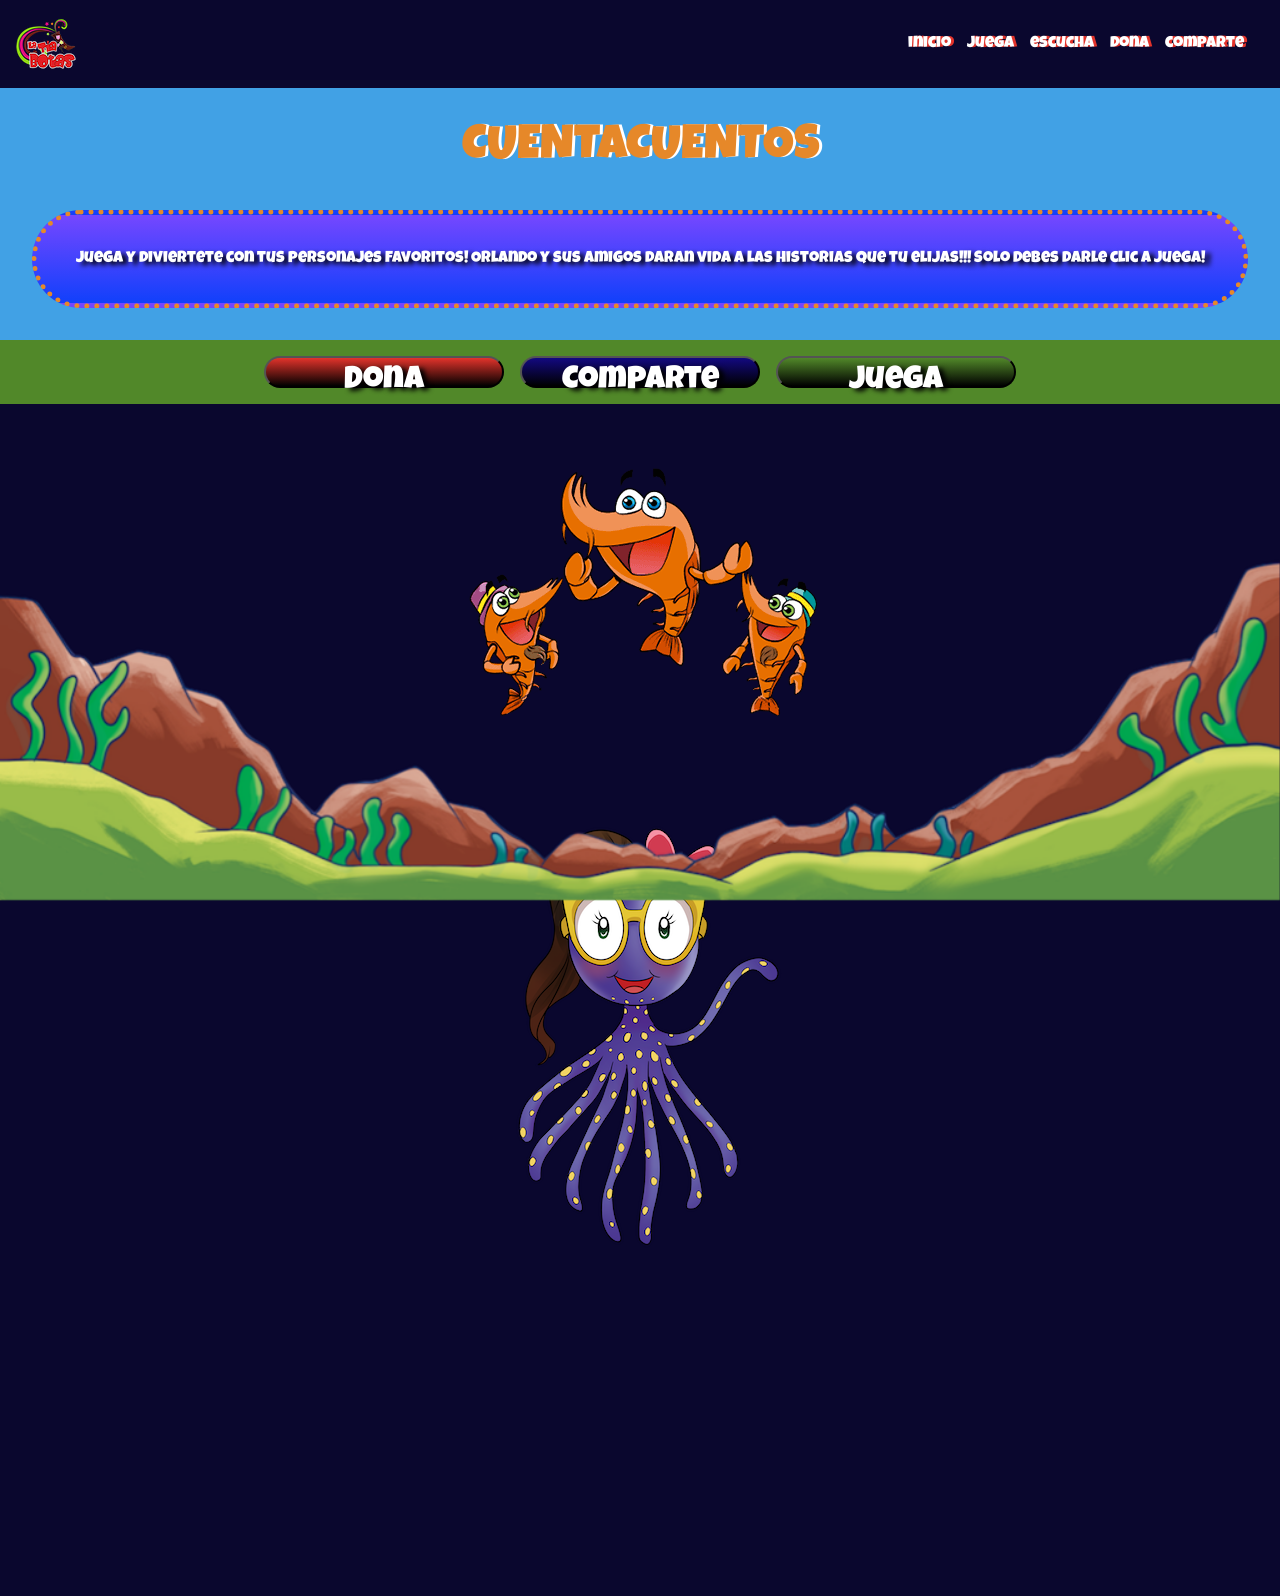
<file: index.html>
<!DOCTYPE html>
<html lang="en">
<head>
    <meta charset="UTF-8">
    <meta http-equiv="X-UA-Compatible" content="IE=edge">
    <meta name="viewport" content="width=device-width, initial-scale=1.0">
    <meta name="description" content="Crea tu propio cuento para disfrutar de las aventuras de Orlando y sus amigos narradas por La Tía botas">
    <meta name="keywords" content="Tia Botas, Orlando , Tina"/>
    <link href="https://cdn.jsdelivr.net/npm/bootstrap@5.3.0-alpha3/dist/css/bootstrap.min.css" rel="stylesheet" integrity="sha384-KK94CHFLLe+nY2dmCWGMq91rCGa5gtU4mk92HdvYe+M/SXH301p5ILy+dN9+nJOZ" crossorigin="anonymous">  
    <link rel="stylesheet" href="css/main.css">
    <link rel="preconnect" href="https://fonts.googleapis.com">
    <link rel="preconnect" href="https://fonts.gstatic.com" crossorigin>
    <link href="https://fonts.googleapis.com/css2?family=Luckiest+Guy&display=swap" rel="stylesheet">
    <title>Cuentacuentos Interactivo de La Tía Botas</title>
</head>
<body>            
    <header>
        <img src="./img/logo.png" alt="imgLogo la tia botas" class="logo">
        <nav class="navbar navbar-expand-lg ">
            <div class="container-fluid">
            <a class="navbar-brand" href="#"></a>
            <button class="navbar-toggler" type="button" data-bs-toggle="collapse" data-bs-target="#navbarNav"  aria-controls="navbarNav" aria-expanded="false" aria-label="Toggle navigation">
             <span class="navbar-toggler-icon"></span>
            </button>
            <div class="collapse navbar-collapse" id="navbarNav">
                <ul class="navbar-nav">
                    <li class="nav-item">
                        <a class="nav-link" href="./index.html">inicio</a>
                    </li>
                    <li class="nav-item">
                        <a class="nav-link" href="./pages/juega.html">juega</a>
                    </li>
                    <li class="nav-item">
                        <a class="nav-link" href="./pages/escucha.html">escucha</a>
                    </li>
                    <li class="nav-item">
                        <a class="nav-link" href="./pages/dona.html">dona</a>
                    </li>
                    <li class="nav-item">
                        <a class="nav-link" href="./pages/comparte.html">comparte</a>
                    </li>
                </ul>
            </div>
      </nav>
    </header>
    <main>
        <h1>CUENTACUENTOS</h1>
        <p>Juega y diviertete con tus personajes favoritos! Orlando y sus amigos daran vida a las historias que tu elijas!!! Solo debes darle clic a juega!
        </p>
        <section class="botones">
            <button class="dona">
                <a href="https://www.paypal.com/es/webapps/mpp/charity" target=”_blank”>Dona
                </a>
            </button>
            <button class="comparte">
                <a href="https://www.instagram.com/tiabotas/" target=”_blank”>Comparte
                </a>
            </button>
            <button class="juega">
                <a href="./pages/juega.html">Juega
                </a>
            </button>
        </section>
    </main> 
    <footer>
        <div>
            <img src="./img/orlando_flotando.webp" alt="orlando_flotando" class="orlando">
            <img src="./img/camarones.webp" alt="camarones" class="camarones">
            <img src="./img/Tina.png" alt="novia_de_pulpo_orlando" class="Tina">
            <img src="./img/algas.webp" alt="algas"class="algas">
        </div>
        <div class="fondo">
            <img src="./img/fondo_escritorio.png" alt="fondo_marino"class="fondo">
        </div>
    </footer>
    <script src="arraysyobjetos.js"></script>
    <script src="https://cdn.jsdelivr.net/npm/bootstrap@5.3.0-alpha3/dist/js/bootstrap.bundle.min.js" integrity="sha384-ENjdO4Dr2bkBIFxQpeoTz1HIcje39Wm4jDKdf19U8gI4ddQ3GYNS7NTKfAdVQSZe" crossorigin="anonymous"></script>
</body>
</html>
</file>
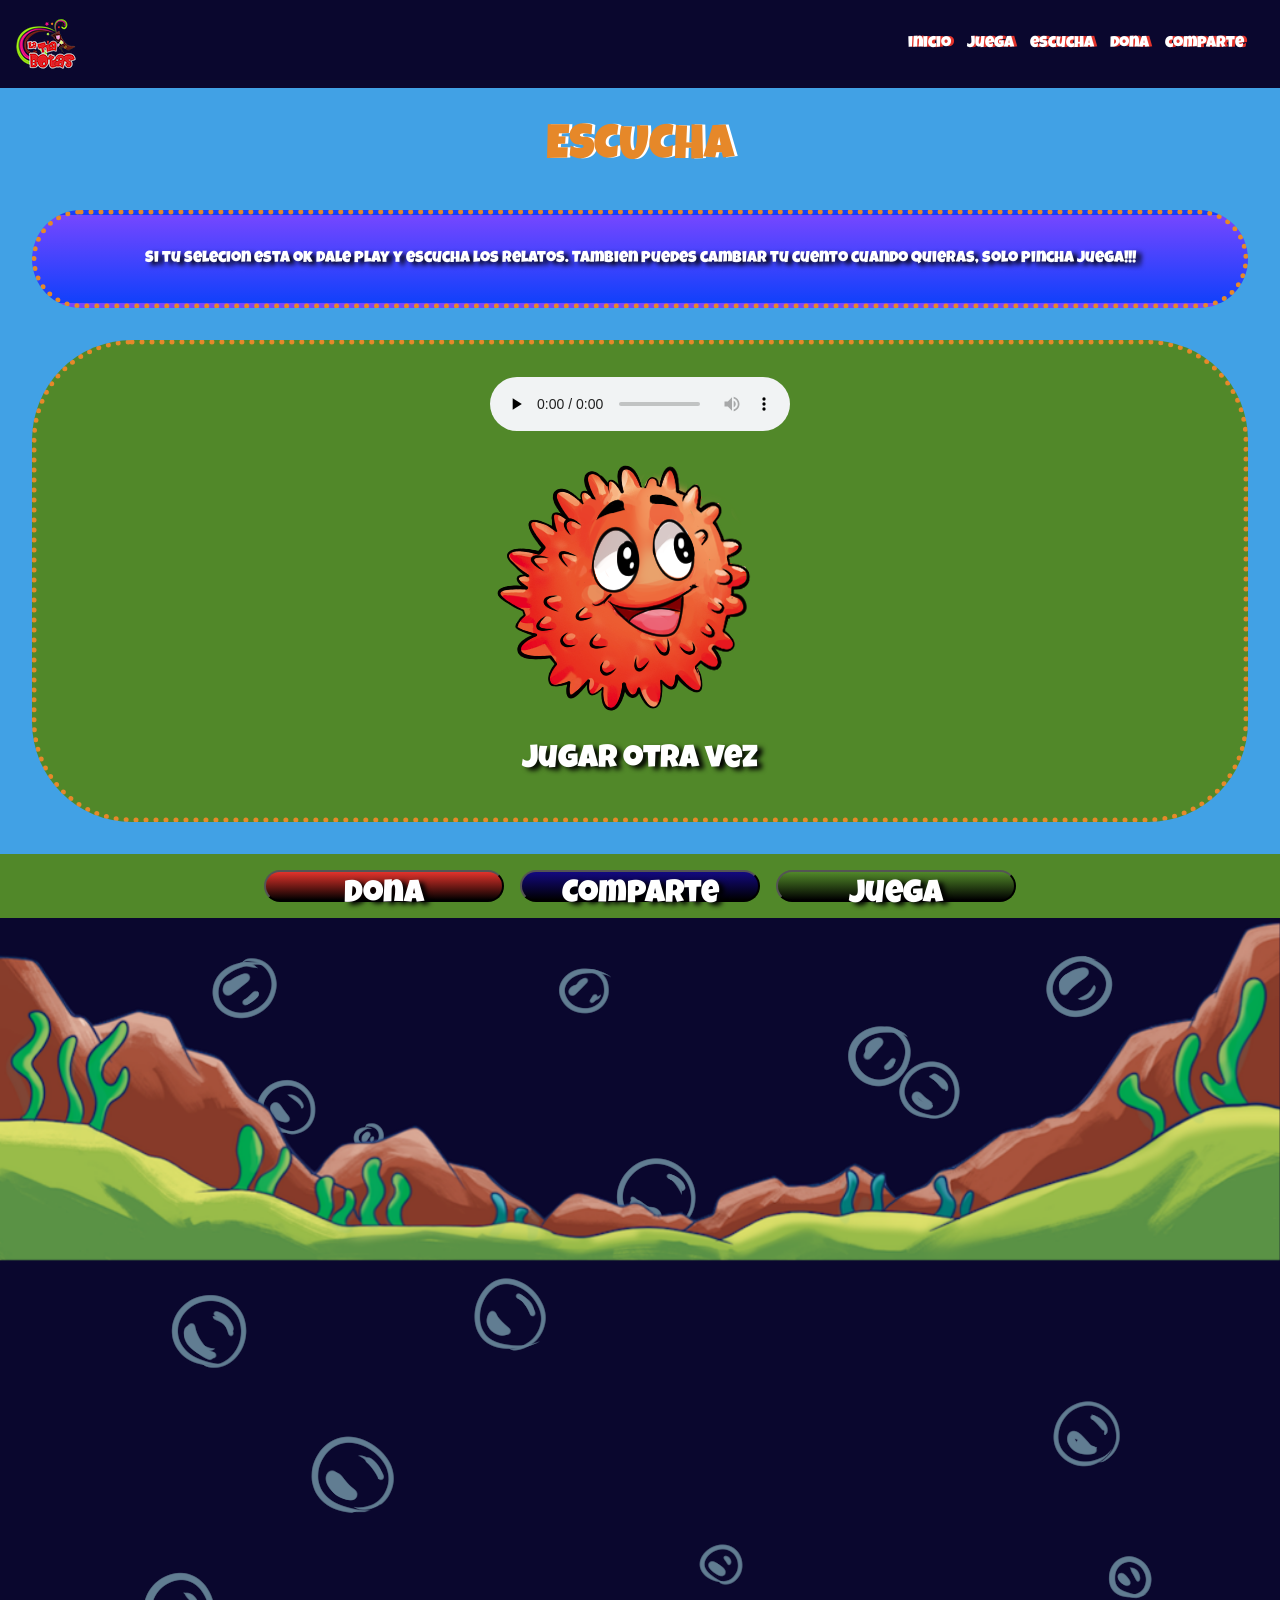
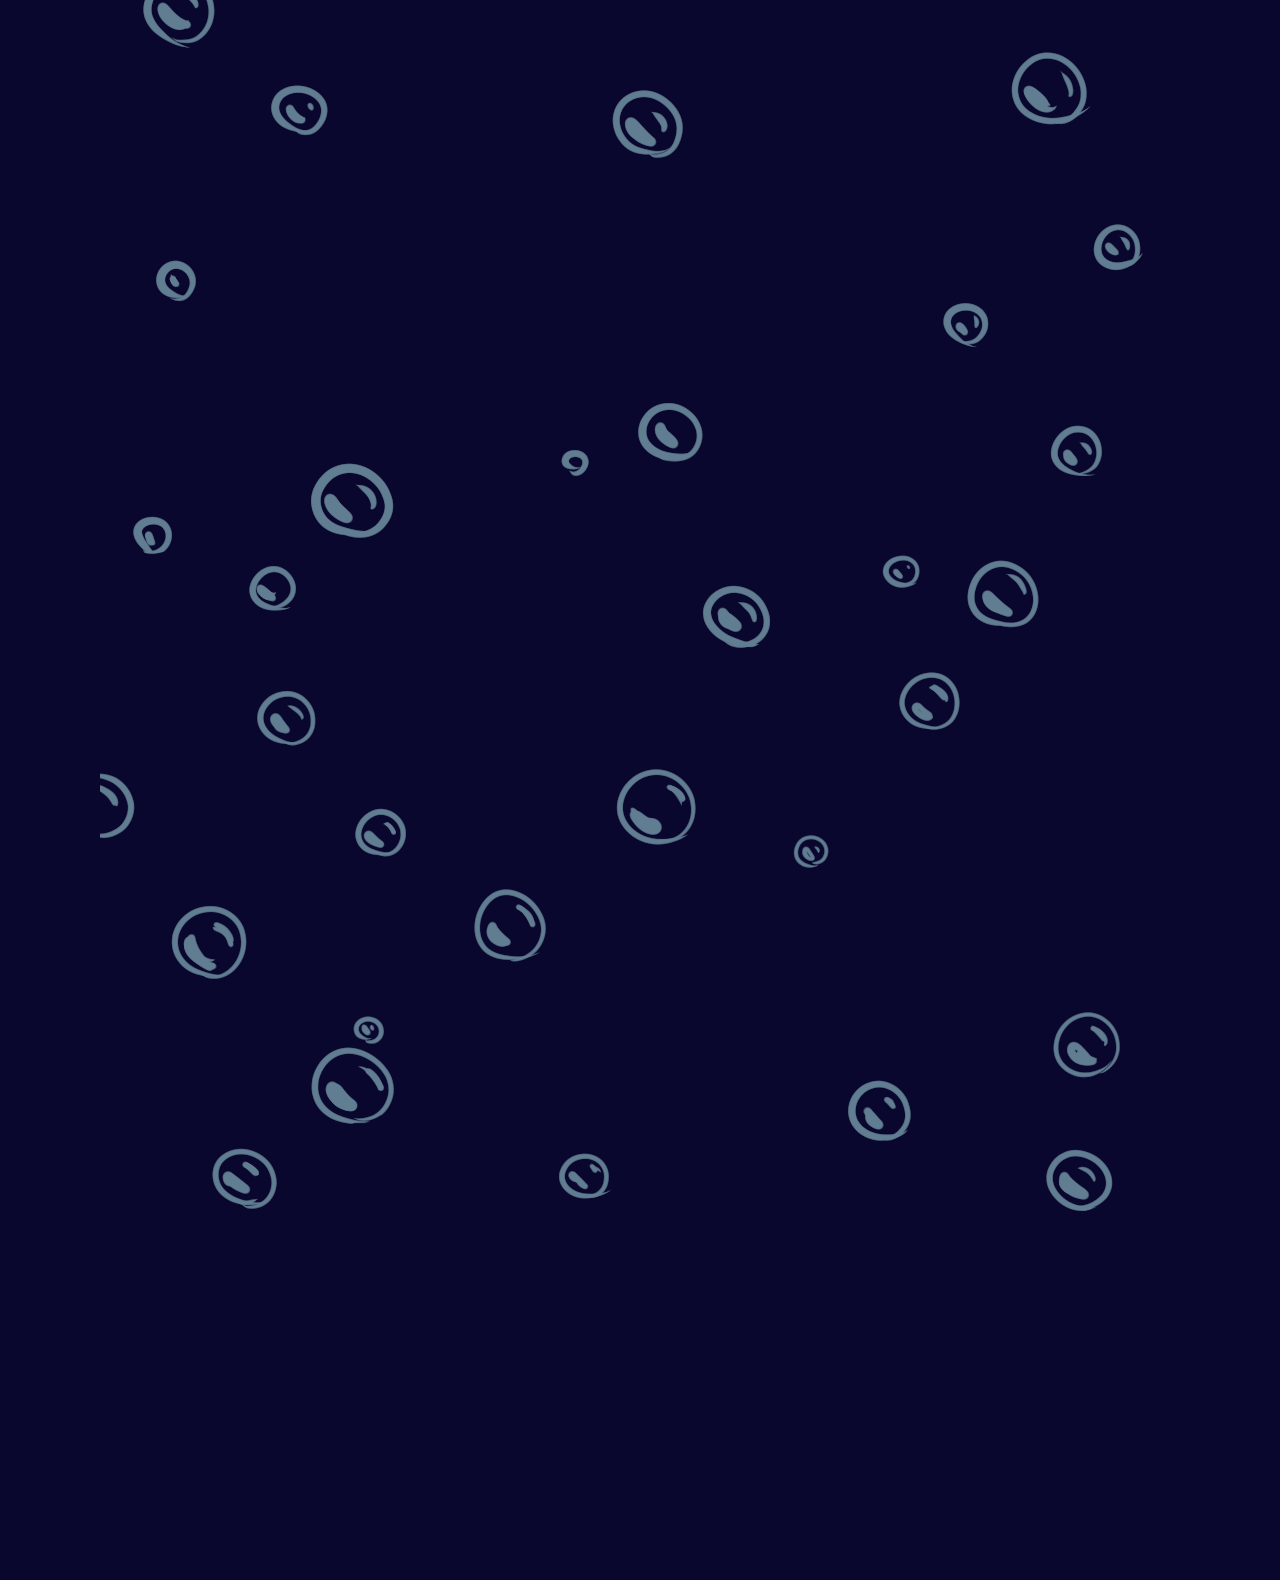
<file: pages/escucha.html>
<!DOCTYPE html>
<html lang="en">
<head>
    <meta charset="UTF-8">
    <meta http-equiv="X-UA-Compatible" content="IE=edge">
    <meta name="viewport" content="width=device-width, initial-scale=1.0">
    <meta name="description" content="Escucha tus cuentos favoritos las veces que quieras">
    <meta name="keywords" content="Tia Botas, Escuchar ,Cuentos"/>
    <link href="https://cdn.jsdelivr.net/npm/bootstrap@5.3.0-alpha3/dist/css/bootstrap.min.css" rel="stylesheet" integrity="sha384-KK94CHFLLe+nY2dmCWGMq91rCGa5gtU4mk92HdvYe+M/SXH301p5ILy+dN9+nJOZ" crossorigin="anonymous">
    <link rel="stylesheet" href="../css/main.css">
    <link rel="preconnect" href="https://fonts.googleapis.com">
    <link rel="preconnect" href="https://fonts.gstatic.com" crossorigin>
    <link href="https://fonts.googleapis.com/css2?family=Luckiest+Guy&display=swap" rel="stylesheet">
    <title>Escucha Tus Cuentos</title>
</head>
<body>
    <header>
        <img src="../img/logo.png" alt="imgLogo la tia botas">
        <nav class="navbar navbar-expand-lg ">
            <div class="container-fluid">
            <a class="navbar-brand" href="#"></a>
            <button class="navbar-toggler" type="button" data-bs-toggle="collapse" data-bs-target="#navbarNav"  aria-controls="navbarNav" aria-expanded="false" aria-label="Toggle navigation">
             <span class="navbar-toggler-icon"></span>
            </button>
            <div class="collapse navbar-collapse" id="navbarNav">
                <ul class="navbar-nav">
                    <li class="nav-item">
                        <a class="nav-link" href="../index.html">inicio</a>
                    </li>
                    <li class="nav-item">
                        <a class="nav-link" href="../pages/juega.html">juega</a>
                    </li>
                    <li class="nav-item">
                        <a class="nav-link" href="../pages/escucha.html">escucha</a>
                    </li>
                    <li class="nav-item">
                        <a class="nav-link" href="../pages/dona.html">dona</a>
                    </li>
                    <li class="nav-item">
                        <a class="nav-link" href="../pages/comparte.html">comparte</a>
                   </li>
               </ul>
          </div>
      </nav>
    </header>
    <main>
        <h1>ESCUCHA</h1>
        <p>Si tu selecion esta ok dale play y escucha los relatos. Tambien puedes cambiar tu cuento cuando quieras, solo pincha juega!!!
        </p>
        <div class="reproductor">
            </button>
                <audio src="cuentos/" controls="controls"  preload="none">
               </audio>
                <img src="../img/Erizo_derecha.png" alt="erizo de mar" class="erizo">
          <a href="../pages/juega.html">Jugar otra vez
          </a>
        </div>
        <section class="botones">
            <button class="dona">
                <a href="https://www.paypal.com/es/webapps/mpp/charity" target=”_blank”>Dona
                </a>
            </button>
            <button class="comparte">
                <a href="https://www.instagram.com/tiabotas/" target=”_blank”>Comparte
                </a>
            </button>
            <button class="juega">
                <a href="../pages/juega.html">Juega
                </a>
            </button>
        </section>
    </main>
    <footer>
        <div>
            <img src="../img/Burbujas.png" alt="burbujas" class="burbujas">
        </div>
        <div class="fondo">
            <img src="../img/fondo_escritorio.png" alt="fondo_marino" class="fondo">
        </div>
    </footer>
    <script src="../algoritmo.js"></script>
    <script src="https://cdn.jsdelivr.net/npm/bootstrap@5.3.0-alpha3/dist/js/bootstrap.bundle.min.js" integrity="sha384-ENjdO4Dr2bkBIFxQpeoTz1HIcje39Wm4jDKdf19U8gI4ddQ3GYNS7NTKfAdVQSZe" crossorigin="anonymous"></script>
</body>
</html>
</file>
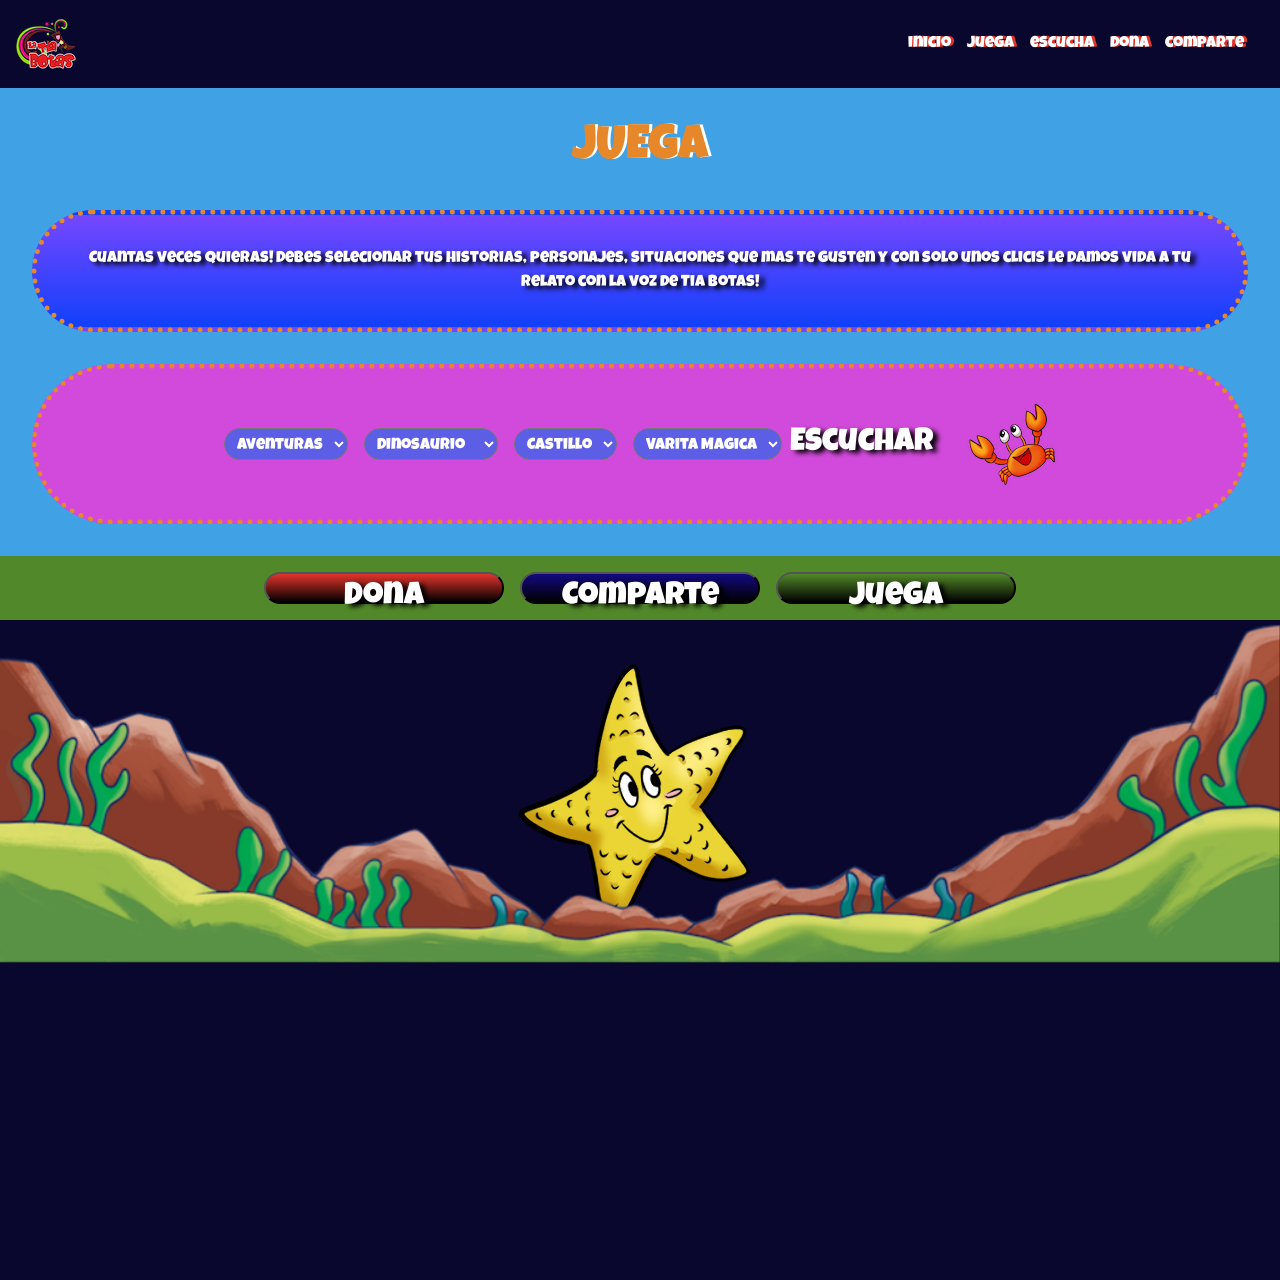
<file: pages/juega.html>
<!DOCTYPE html>
<html lang="en">
<head>
    <meta charset="UTF-8">
    <meta http-equiv="X-UA-Compatible" content="IE=edge">
    <meta name="viewport" content="width=device-width, initial-scale=1.0">
    <meta name="description" content="Juega creando las historias que vas a escuchar con tus personajes">
    <meta name="keywords" content="Tia Botas, Juega , Cuentacuentos"/>
    <link href="https://cdn.jsdelivr.net/npm/bootstrap@5.3.0-alpha3/dist/css/bootstrap.min.css" rel="stylesheet" integrity="sha384-KK94CHFLLe+nY2dmCWGMq91rCGa5gtU4mk92HdvYe+M/SXH301p5ILy+dN9+nJOZ" crossorigin="anonymous">
    <link rel="stylesheet" href="../css/main.css">
    <link rel="preconnect" href="https://fonts.googleapis.com">
    <link rel="preconnect" href="https://fonts.gstatic.com" crossorigin>
    <link href="https://fonts.googleapis.com/css2?family=Luckiest+Guy&display=swap" rel="stylesheet">
    <title>Juega y aprende con las historias</title>
</head>
<body>
    <header>
        <img src="../img/logo.png" alt="imgLogo la tia botas">
        <nav class="navbar navbar-expand-lg ">
            <div class="container-fluid">
            <a class="navbar-brand" href="#"></a>
            <button class="navbar-toggler" type="button" data-bs-toggle="collapse" data-bs-target="#navbarNav"  aria-controls="navbarNav" aria-expanded="false" aria-label="Toggle navigation">
             <span class="navbar-toggler-icon"></span>
            </button>
            <div class="collapse navbar-collapse" id="navbarNav">
                <ul class="navbar-nav">
                    <li class="nav-item">
                        <a class="nav-link" href="../index.html">inicio</a>
                    </li>
                    <li class="nav-item">
                        <a class="nav-link" href="../pages/juega.html">juega</a>
                    </li>
                    <li class="nav-item">
                        <a class="nav-link" href="../pages/escucha.html">escucha</a>
                    </li>
                    <li class="nav-item">
                        <a class="nav-link" href="../pages/dona.html">dona</a>
                    </li>
                    <li class="nav-item">
                        <a class="nav-link" href="../pages/comparte.html">comparte</a>
                   </li>
               </ul>
          </div>
      </nav>
    </header>
    <main>
        <h1>JUEGA</h1>
        <p>Cuantas veces quieras! Debes selecionar tus historias, personajes, situaciones que mas te gusten y con solo unos clicis le damos vida a tu relato con la voz de Tia Botas!
        </p>
        <div class="selector"> 
            <select name="generos" id="generos">
                <option value="aventuras">Aventuras</option>
                <option value="risas">Risas</option>
                <option value="fantasias">Fantasías</option>
                </select>
            <select name="personajes" id="personajes">
                <option value="dinosaurio">Dinosaurio</option>
                <option value="unicornio">Unicornio</option>
                <option value="astronauta">Astronauta</option>
            </select>
            <select name="lugares" id="lugares">
                <option value="castillo">Castillo</option>
                <option value="bosque">Bosque</option>
                <option value="espacio">Espacio</option>
            </select>
            <select name="elementos" id="elementos">
                <option value="varita">Varita Mágica</option>
                <option value="bicicleta">Bicicleta</option>
                <option value="cohete">Cohete</option>
            </select>
            <div>
                 <a href="./escucha.html">Escuchar 
                </a>
                <img src="../img/Cangrejo.png" alt="cangrejo de mar" class="cangrejo">
            </div> 
        </div>
        <section class="botones">
            <button class="dona">
                <a href="https://www.paypal.com/es/webapps/mpp/charity" target=”_blank”>Dona
                </a>
            </button>
            <button class="comparte">
                <a href="https://www.instagram.com/tiabotas/" target=”_blank”>Comparte
                </a>
            </button>
            <button class="juega">
                <a href="../pages/juega.html">Juega
                </a>
            </button>
        </section>
    </main>
    <footer>
        <div>
            <img src="../img/Estrella.png" alt="estrella_de_mar" class="estrella">
        </div>
        <div class="fondo">
            <img src="../img/fondo_escritorio.png" alt="fondo_marino" class="fondo">
        </div>
    </footer>
    <script src="../algoritmo.js"></script>
    <script src="https://cdn.jsdelivr.net/npm/bootstrap@5.3.0-alpha3/dist/js/bootstrap.bundle.min.js" integrity="sha384-ENjdO4Dr2bkBIFxQpeoTz1HIcje39Wm4jDKdf19U8gI4ddQ3GYNS7NTKfAdVQSZe" crossorigin="anonymous"></script>
</body>
</html>
</file>
<file: css/main.css>
* {
  margin: 0;
  padding: 0;
  box-sizing: border-box; }

header {
  display: flex;
  justify-content: space-between;
  align-items: center;
  padding: 1rem; }
  header img.logo:hover {
    transform: scale(0.8);
    rotate: -10deg;
    transition: 3s; }
  header .nav-link {
    font-family: 'Luckiest Guy';
    color: white;
    text-shadow: 3px 0px 0px #e2332b; }
  header .nav-link:hover {
    font-family: 'Luckiest Guy';
    color: white;
    transform: scale(1.5) rotate(20deg);
    transition: 3s;
    text-shadow: 3px 0px 0px #518829; }

body {
  background-color: #41a1e5; }
  body a {
    color: white;
    text-decoration: none; }

main h1 {
  font-family: 'Luckiest Guy';
  font-size: 3rem;
  color: #d24adb;
  text-shadow: 3px 0px 0px white;
  margin-top: 2rem;
  text-align: center; }

main p {
  text-align: center;
  font-family: 'Luckiest Guy';
  color: white;
  padding: 2rem;
  margin: 2rem;
  background-image: linear-gradient(#7547ff, #1140fb);
  text-shadow: 5px 3px 5px black;
  border-radius: 100px;
  border: 5px dotted #e68829; }

main .selector {
  border-radius: 100px;
  border: 5px dotted #e68829;
  display: flex;
  flex-flow: wrap;
  justify-content: center;
  margin: 2rem;
  align-items: center;
  background-color: #d24adb;
  margin: 2rem;
  padding: 2rem; }

main .selector select {
  height: 2rem;
  border-radius: 100px;
  background-color: #5d5ee6;
  font-family: 'Luckiest Guy';
  color: white;
  margin: 0.5rem;
  padding: 0.5rem;
  gap: 0.5rem; }

main .selector div {
  display: flex;
  flex-flow: wrap;
  gap: 2rem;
  align-items: center; }

main .reproductor {
  border-radius: 100px;
  border: 5px dotted #e68829;
  display: grid;
  grid-area: 1fr;
  justify-content: center;
  text-align: center;
  margin: 2rem;
  padding: 2rem;
  gap: 1rem;
  background-color: #518829; }

main div {
  align-items: center; }

main a {
  font-family: 'Luckiest Guy';
  color: white;
  font-size: 2rem;
  text-shadow: 5px 3px 5px black; }

main section.botones {
  background-color: #e68829;
  display: flex;
  flex-flow: column;
  align-items: center;
  text-align: center;
  justify-content: space-between;
  padding: 1rem;
  gap: 1rem;
  margin-top: 2rem; }

main button.juega {
  background-image: linear-gradient(#518829, black);
  height: 2rem;
  width: 15rem;
  font-size: 1rem;
  font-family: 'Luckiest Guy';
  text-shadow: 3px 0px 0px black;
  text-align: center;
  color: white;
  border-radius: 100px; }

main button.juega:hover {
  transform: scale(1.2); }

main button.dona {
  background-image: linear-gradient(#e2332b, black);
  height: 2rem;
  width: 15rem;
  font-size: 1rem;
  font-family: 'Luckiest Guy';
  text-shadow: 3px 0px 0px black;
  text-align: center;
  color: white;
  border-radius: 100px; }

main button.dona:hover {
  transform: scale(1.2); }

main button.comparte {
  background-image: linear-gradient(#130980, black);
  height: 2rem;
  width: 15rem;
  font-size: 1rem;
  font-family: 'Luckiest Guy';
  text-shadow: 3px 0px 0px black;
  text-align: center;
  color: white;
  border-radius: 100px; }

main button.comparte:hover {
  transform: scale(1.2); }

footer {
  display: flex;
  flex-flow: column;
  align-items: center;
  text-align: center; }
  footer .orlando3 {
    margin-top: 2rem; }
  footer .medusas {
    margin-top: 2rem; }
  footer .estrella {
    margin-top: 2rem; }
  footer .burbujas {
    position: relative;
    height: 100%;
    width: 100%; }
  footer .fondo {
    bottom: 0;
    position: sticky;
    height: 100%;
    width: 100%; }

@media screen and (min-width: 600px) {
  header {
    background-color: #2b388a; }
  main h1 {
    text-align: center;
    font-family: 'Luckiest Guy';
    color: #518829;
    text-shadow: 3px 0px 0px white; }
  main p {
    background-image: linear-gradient(#7547ff, #1140fb); }
  main section.botones {
    background-color: #d24adb;
    display: flex;
    flex-flow: row;
    align-items: center;
    text-align: center;
    justify-content: center; }
  footer {
    display: flex;
    flex-flow: column;
    align-items: center;
    text-align: center;
    background-color: #2b388a; }
  .orlando {
    display: none; }
  .camarones {
    display: none; } }

@media screen and (min-width: 1024px) {
  header {
    background-color: #0a072e; }
  main h1 {
    text-align: center;
    font-family: 'Luckiest Guy';
    color: #e68829;
    text-shadow: 3px 0px 0px white; }
  main section.botones {
    background-color: #518829;
    display: flex;
    flex-flow: row;
    align-items: center;
    text-align: center;
    justify-content: center; }
  footer {
    display: flex;
    flex-flow: column;
    align-items: center;
    text-align: center;
    background-color: #0a072e; }
  .orlando {
    display: none; }
  .algas {
    display: none; }
  .camarones {
    display: block; } }
</file>
